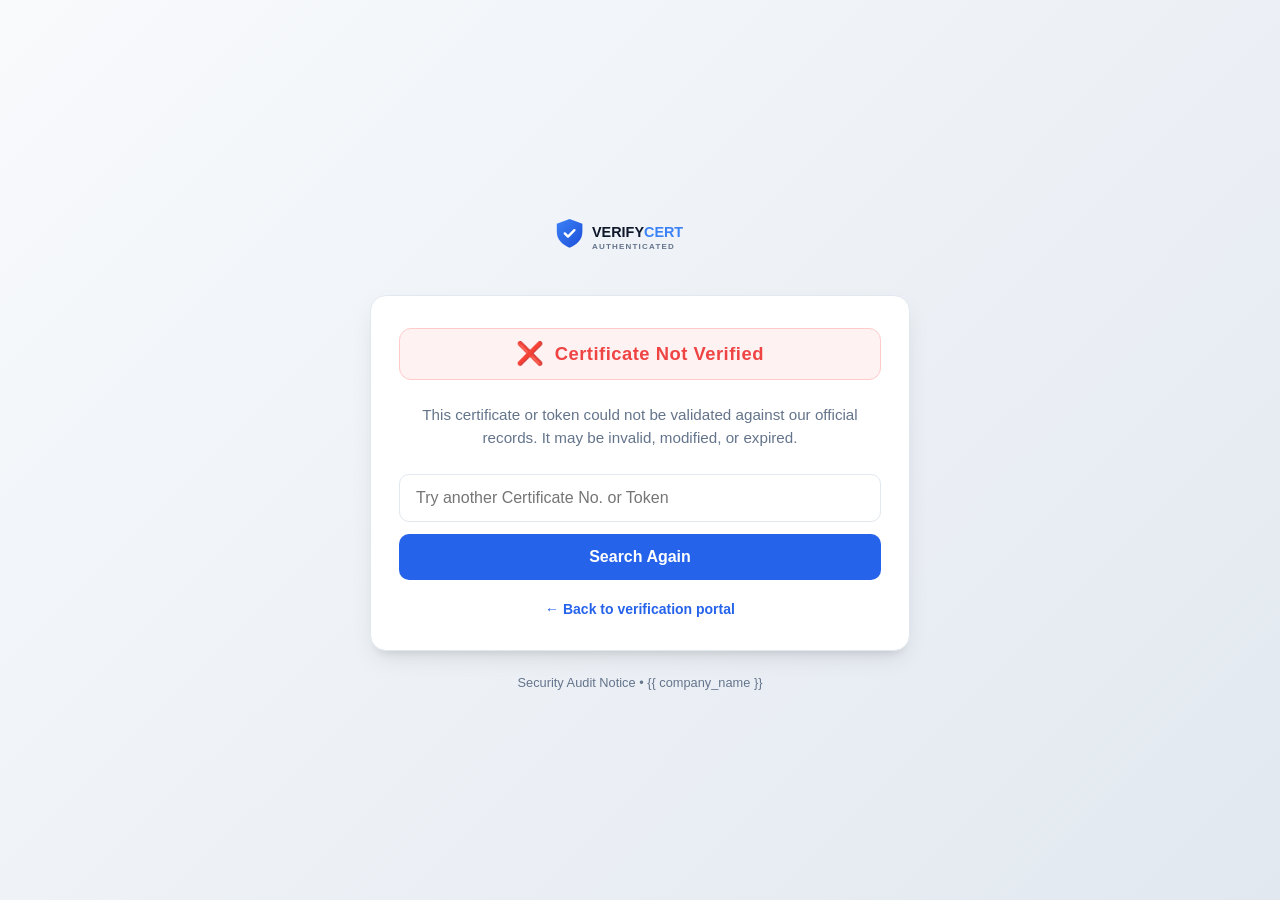
<file: templates/invalid.html>
<!DOCTYPE html>
<html lang="en">
<head>
  <meta charset="UTF-8">
  <meta name="viewport" content="width=device-width, initial-scale=1.0">
  <title>Certificate Not Verified</title>
  <link rel="stylesheet" href="/static/style.css">
</head>
<body>
  <div class="container">
    <div class="brand-header">
      <img src="/static/logo.svg" alt="Company Logo" class="brand-logo">
    </div>

    <div class="card">
      <div class="status-badge status-invalid">
        <span class="badge-icon">❌</span> Certificate Not Verified
      </div>

      <p style="text-align: center; color: var(--text-muted); font-size: 0.95rem; line-height: 1.5; margin-bottom: 24px;">
        This certificate or token could not be validated against our official records. It may be invalid, modified, or expired.
      </p>

      <form action="/verify" method="POST" class="search-box">
        <input 
          type="text" 
          name="query" 
          class="input-field" 
          placeholder="Try another Certificate No. or Token" 
          required
        >
        <button type="submit" class="btn-primary">Search Again</button>
      </form>

      <div style="margin-top: 20px; text-align: center;">
        <a href="/" style="color: var(--primary); text-decoration: none; font-size: 0.875rem; font-weight: 600;">&larr; Back to verification portal</a>
      </div>
    </div>

    <div class="footer-credits">
      Security Audit Notice &bull; {{ company_name }}
    </div>
  </div>
</body>
</html>
</file>
<file: static/style.css>
:root {
  --primary: #2563eb;
  --primary-hover: #1d4ed8;
  --bg-gradient-from: #f8fafc;
  --bg-gradient-to: #e2e8f0;
  --card-bg: #ffffff;
  --text-main: #0f172a;
  --text-muted: #64748b;
  --border-color: #e2e8f0;
  --success: #10b981;
  --success-bg: #ecfdf5;
  --success-border: #a7f3d0;
  --danger: #ef4444;
  --danger-bg: #fef2f2;
  --danger-border: #fecaca;
  --shadow-sm: 0 1px 2px 0 rgb(0 0 0 / 0.05);
  --shadow-lg: 0 10px 25px -5px rgb(0 0 0 / 0.1), 0 8px 10px -6px rgb(0 0 0 / 0.1);
  --radius: 16px;
}

* {
  box-sizing: border-box;
  margin: 0;
  padding: 0;
}

body {
  font-family: -apple-system, BlinkMacSystemFont, "Segoe UI", Roboto, "Helvetica Neue", Arial, sans-serif;
  background: linear-gradient(135deg, var(--bg-gradient-from), var(--bg-gradient-to));
  color: var(--text-main);
  min-height: 100vh;
  display: flex;
  flex-direction: column;
  align-items: center;
  justify-content: center;
  padding: 20px;
}

.container {
  width: 100%;
  max-width: 540px;
  margin: 0 auto;
}

.brand-header {
  text-align: center;
  margin-bottom: 24px;
}

.brand-logo {
  height: 48px;
  width: auto;
  margin-bottom: 8px;
}

.card {
  background: var(--card-bg);
  border-radius: var(--radius);
  box-shadow: var(--shadow-lg);
  padding: 32px 28px;
  border: 1px solid var(--border-color);
  backdrop-filter: blur(8px);
}

/* Badge Styles */
.status-badge {
  display: flex;
  align-items: center;
  justify-content: center;
  gap: 10px;
  padding: 14px 20px;
  border-radius: 12px;
  font-weight: 700;
  font-size: 1.15rem;
  letter-spacing: 0.5px;
  margin-bottom: 24px;
}

.status-verified {
  background-color: var(--success-bg);
  color: var(--success);
  border: 1.5px solid var(--success-border);
}

.status-invalid {
  background-color: var(--danger-bg);
  color: var(--danger);
  border: 1.5px solid var(--danger-border);
}

.badge-icon {
  font-size: 1.4rem;
  line-height: 1;
}

/* Info Grid / Table */
.info-table {
  width: 100%;
  border-collapse: collapse;
  margin-bottom: 24px;
}

.info-row {
  border-bottom: 1px solid #f1f5f9;
}

.info-row:last-child {
  border-bottom: none;
}

.info-label {
  padding: 12px 0;
  font-size: 0.875rem;
  font-weight: 600;
  color: var(--text-muted);
  text-transform: uppercase;
  letter-spacing: 0.5px;
  width: 40%;
}

.info-value {
  padding: 12px 0;
  font-size: 1rem;
  font-weight: 600;
  color: var(--text-main);
  text-align: right;
  word-break: break-word;
}

.highlight-value {
  color: var(--primary);
  font-family: ui-monospace, SFMono-Regular, Menlo, Monaco, Consolas, monospace;
}

/* Verification Timestamp Footer */
.timestamp-box {
  background-color: #f8fafc;
  border: 1px solid #e2e8f0;
  border-radius: 8px;
  padding: 10px 14px;
  text-align: center;
  font-size: 0.825rem;
  color: var(--text-muted);
  margin-top: 8px;
}

.timestamp-time {
  font-weight: 600;
  color: var(--text-main);
}

/* Search Form */
.search-box {
  display: flex;
  flex-direction: column;
  gap: 12px;
  margin-top: 16px;
}

.input-field {
  width: 100%;
  padding: 14px 16px;
  border: 1.5px solid var(--border-color);
  border-radius: 10px;
  font-size: 1rem;
  outline: none;
  transition: border-color 0.2s, box-shadow 0.2s;
}

.input-field:focus {
  border-color: var(--primary);
  box-shadow: 0 0 0 3px rgba(37, 99, 235, 0.15);
}

.btn-primary {
  width: 100%;
  padding: 14px 20px;
  background-color: var(--primary);
  color: #ffffff;
  border: none;
  border-radius: 10px;
  font-size: 1rem;
  font-weight: 600;
  cursor: pointer;
  transition: background-color 0.2s, transform 0.1s;
}

.btn-primary:hover {
  background-color: var(--primary-hover);
}

.btn-primary:active {
  transform: scale(0.99);
}

.footer-credits {
  text-align: center;
  margin-top: 24px;
  font-size: 0.8rem;
  color: var(--text-muted);
}

/* Responsiveness */
@media (max-width: 480px) {
  .card {
    padding: 24px 18px;
  }
  .info-label {
    font-size: 0.8rem;
  }
  .info-value {
    font-size: 0.925rem;
  }
}
</file>
